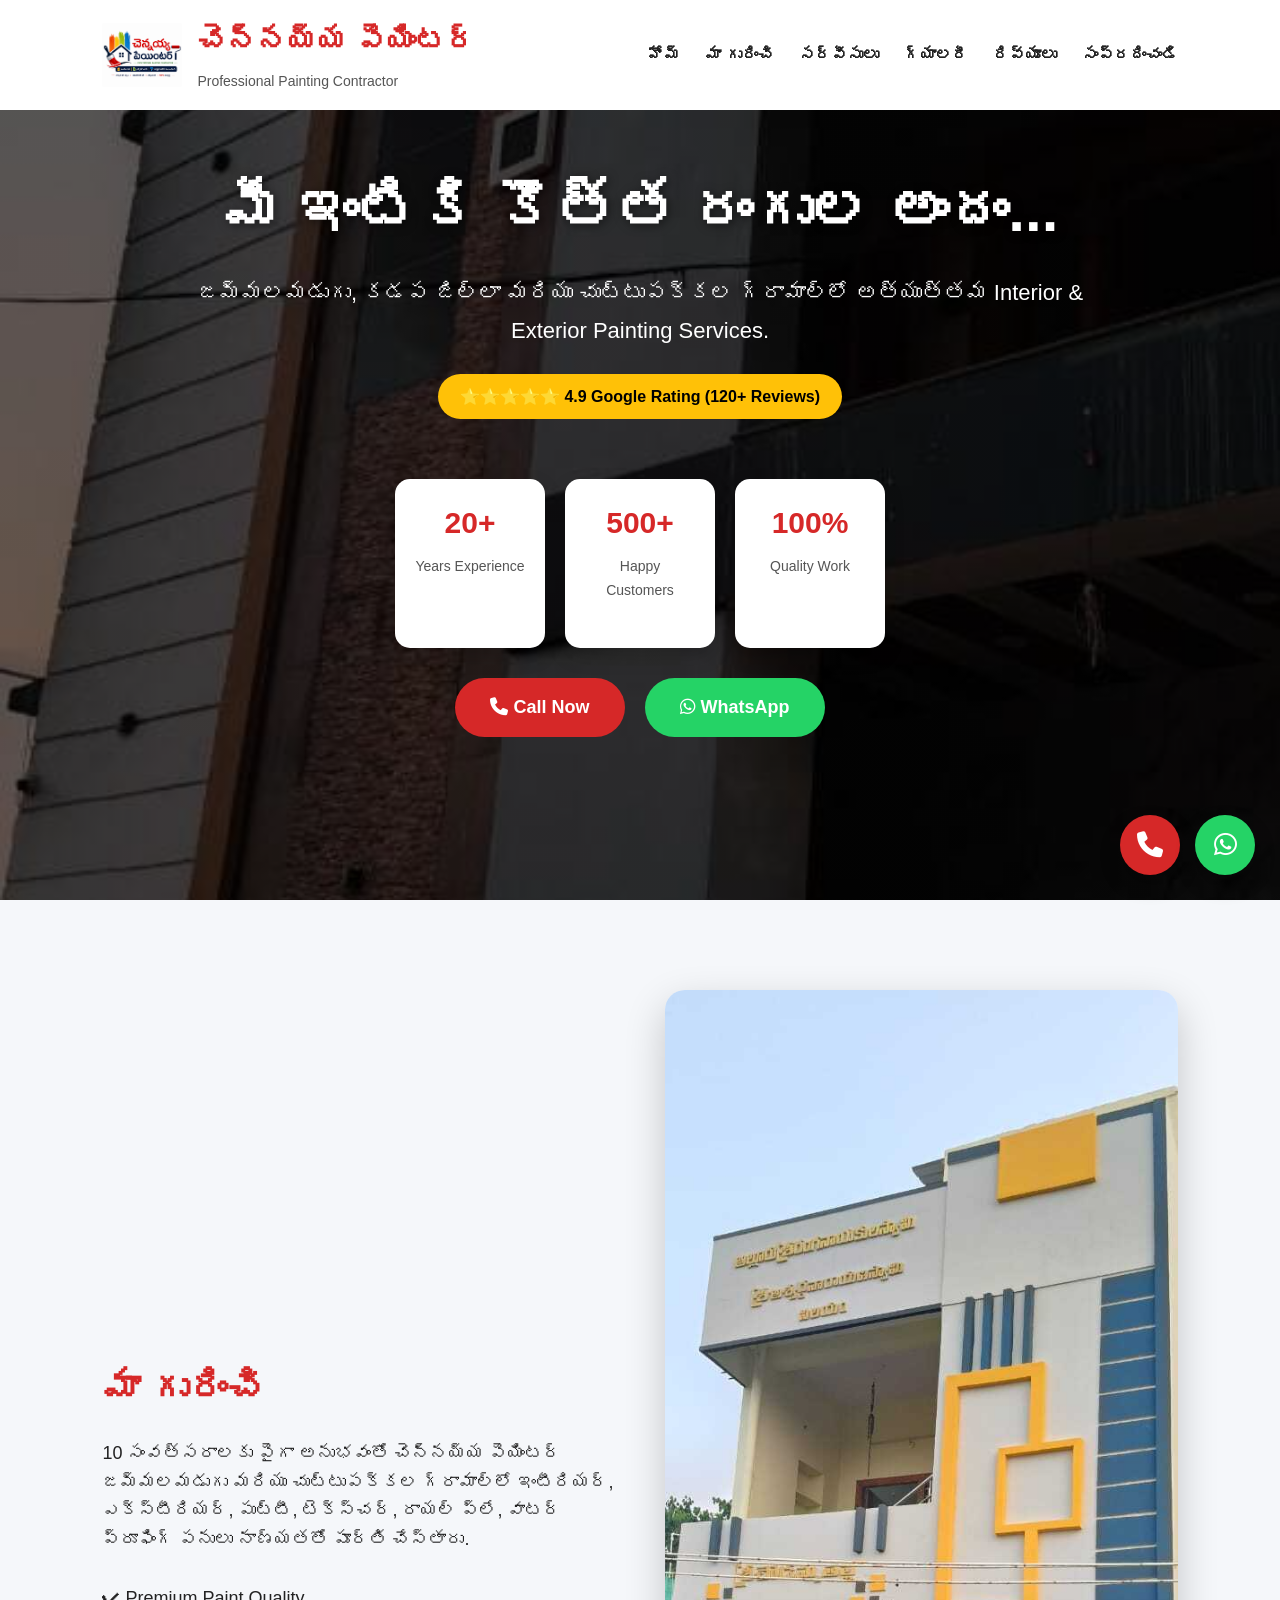
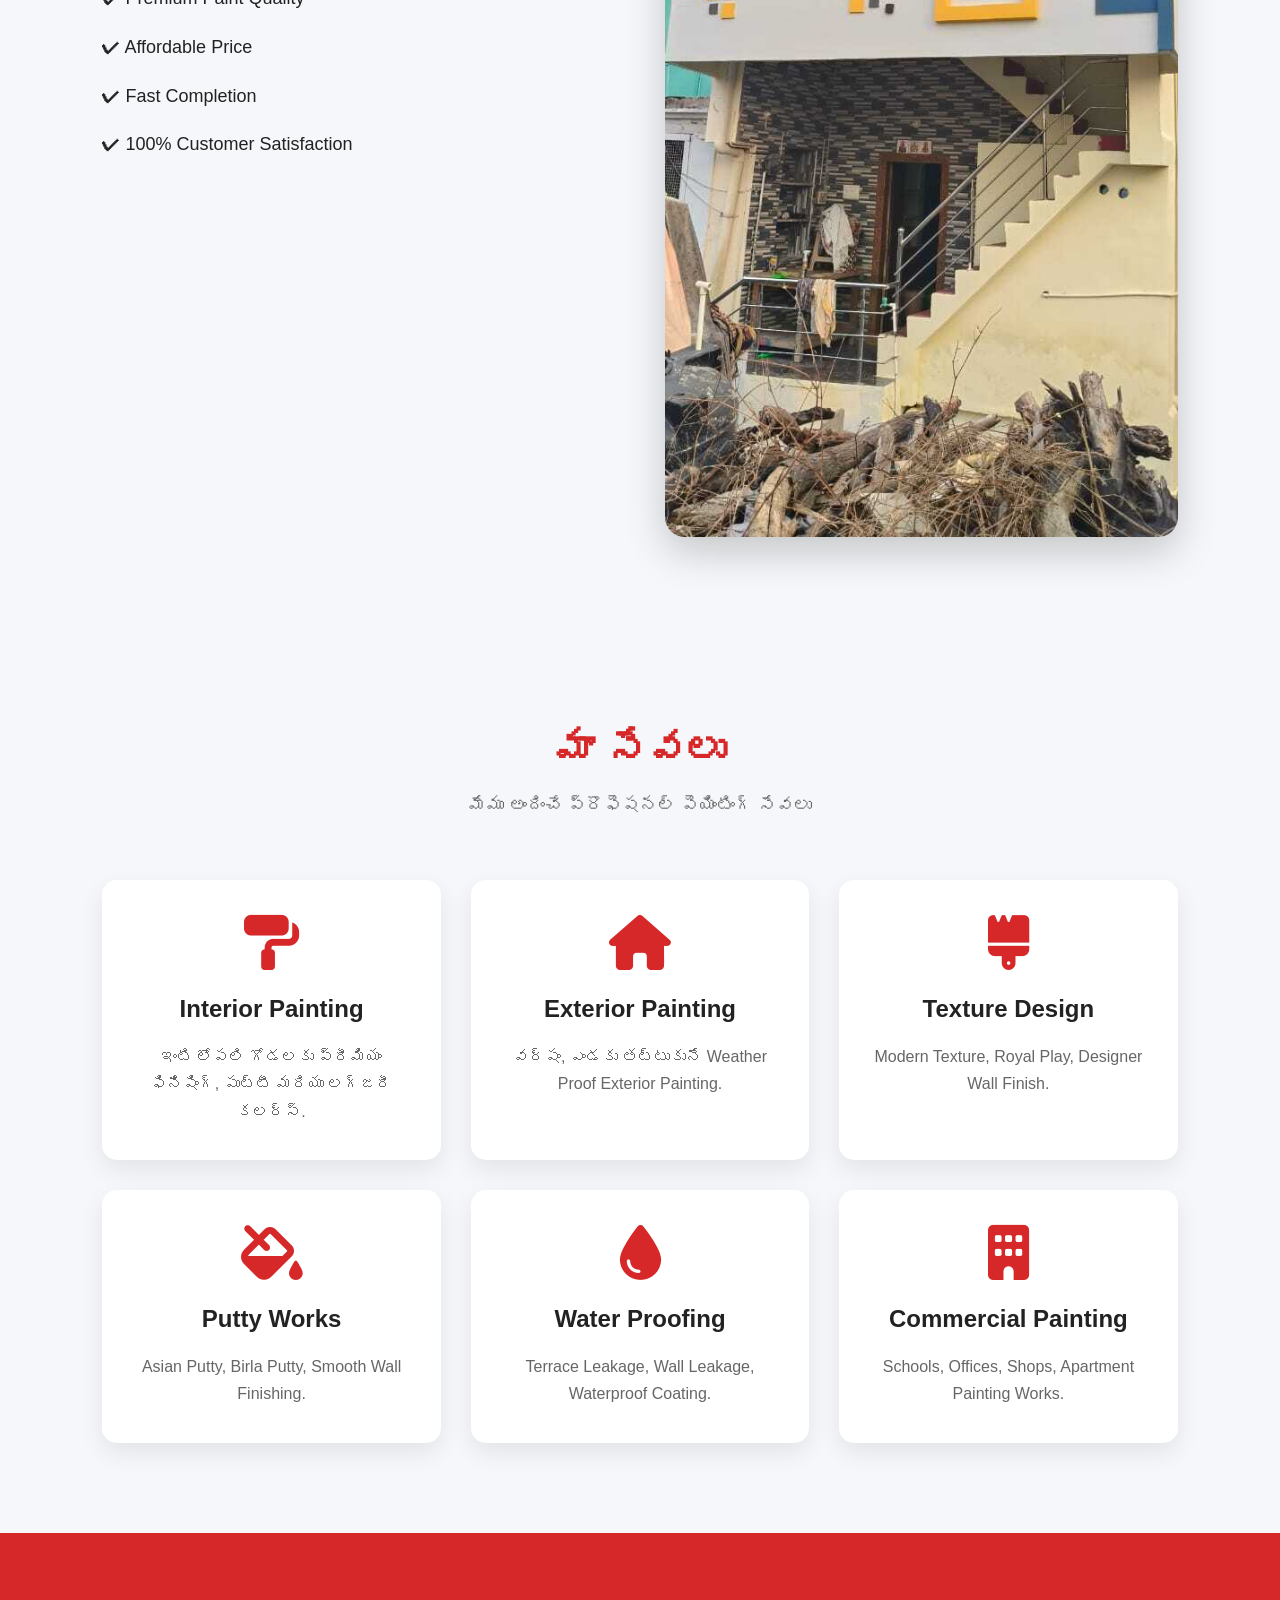
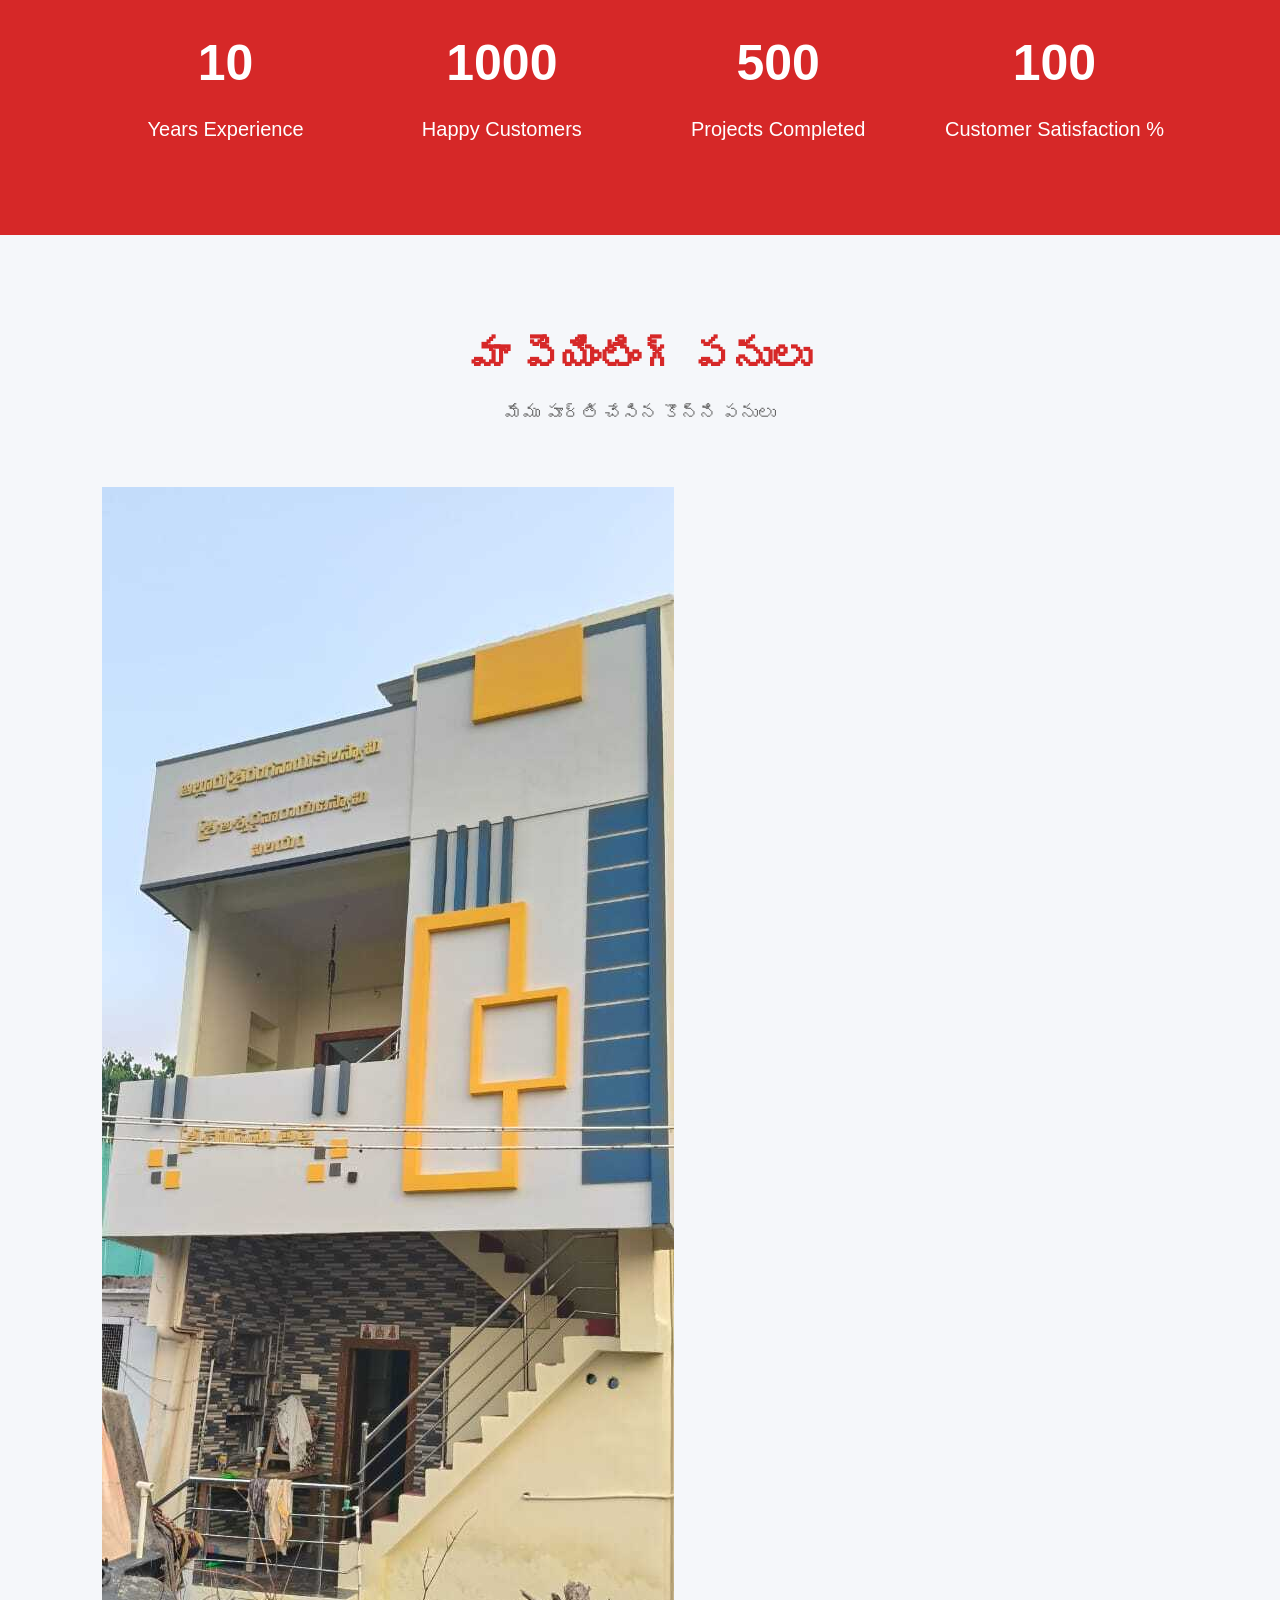
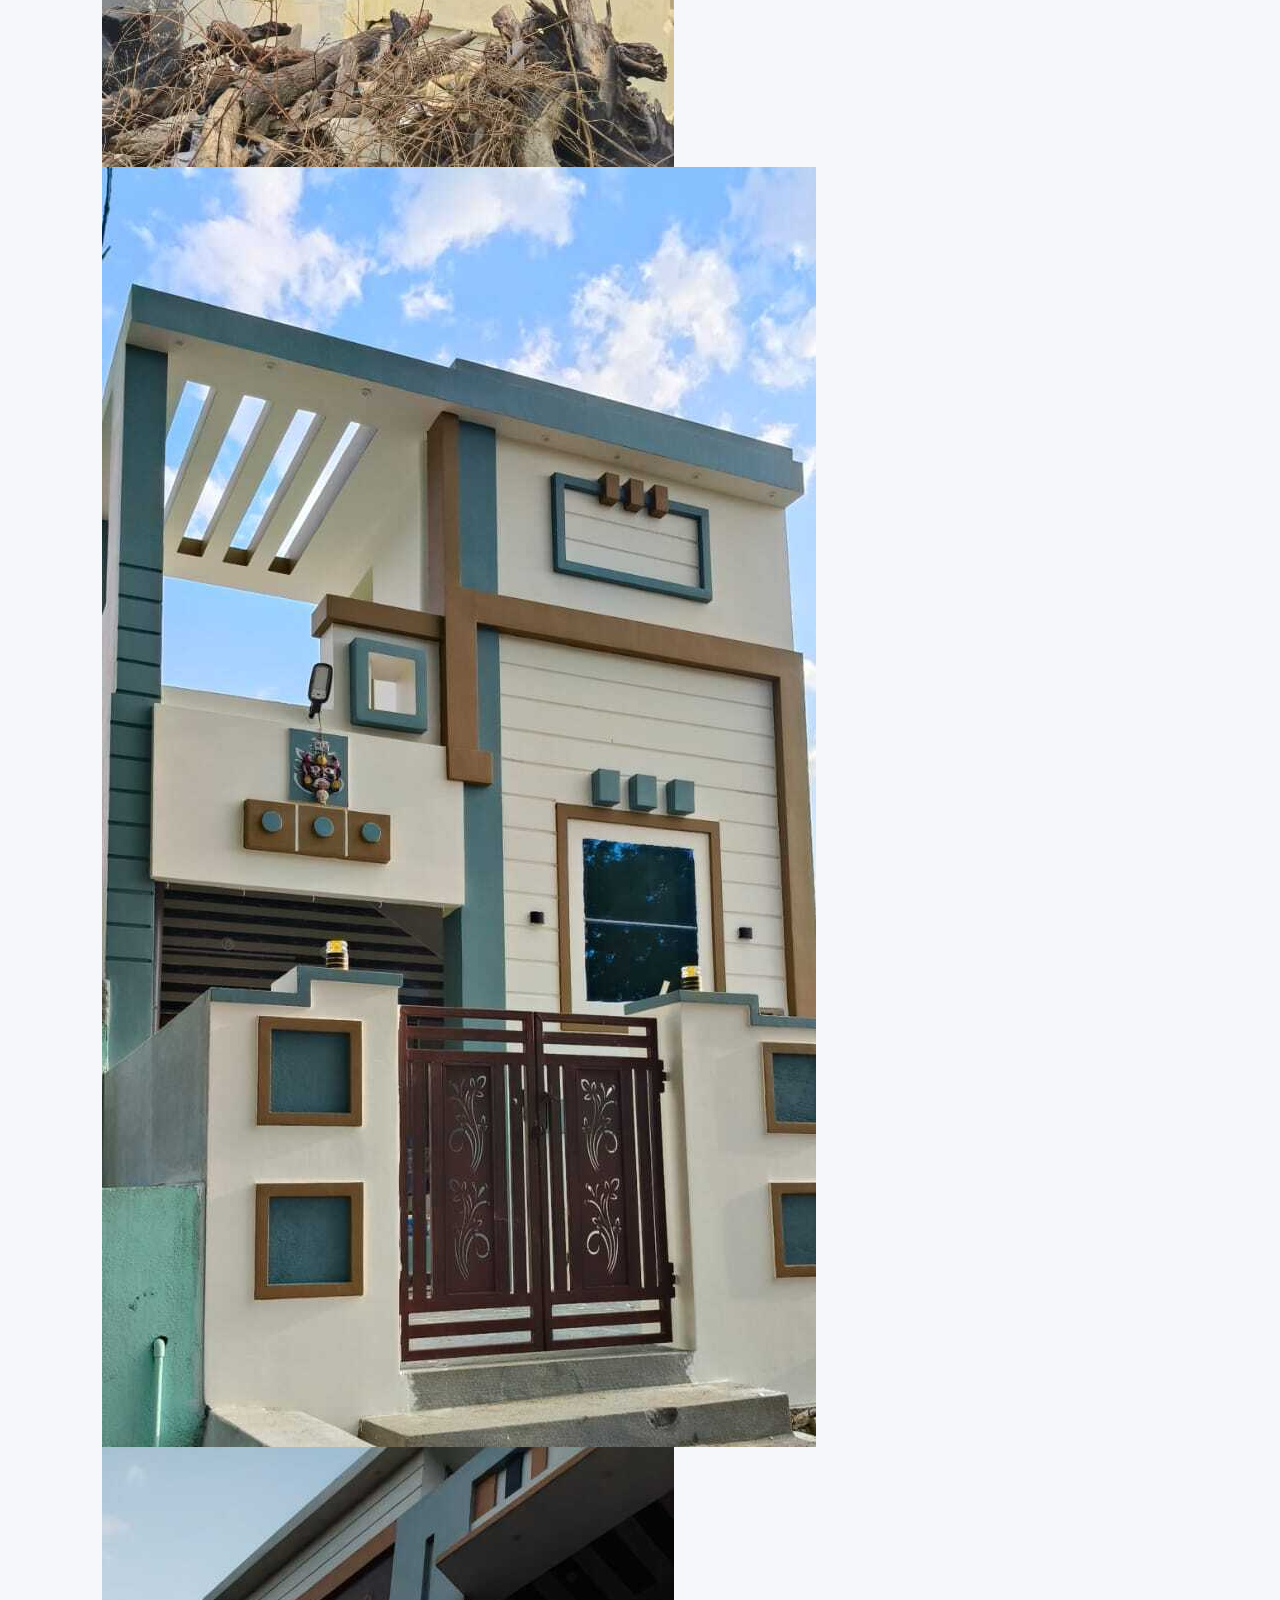
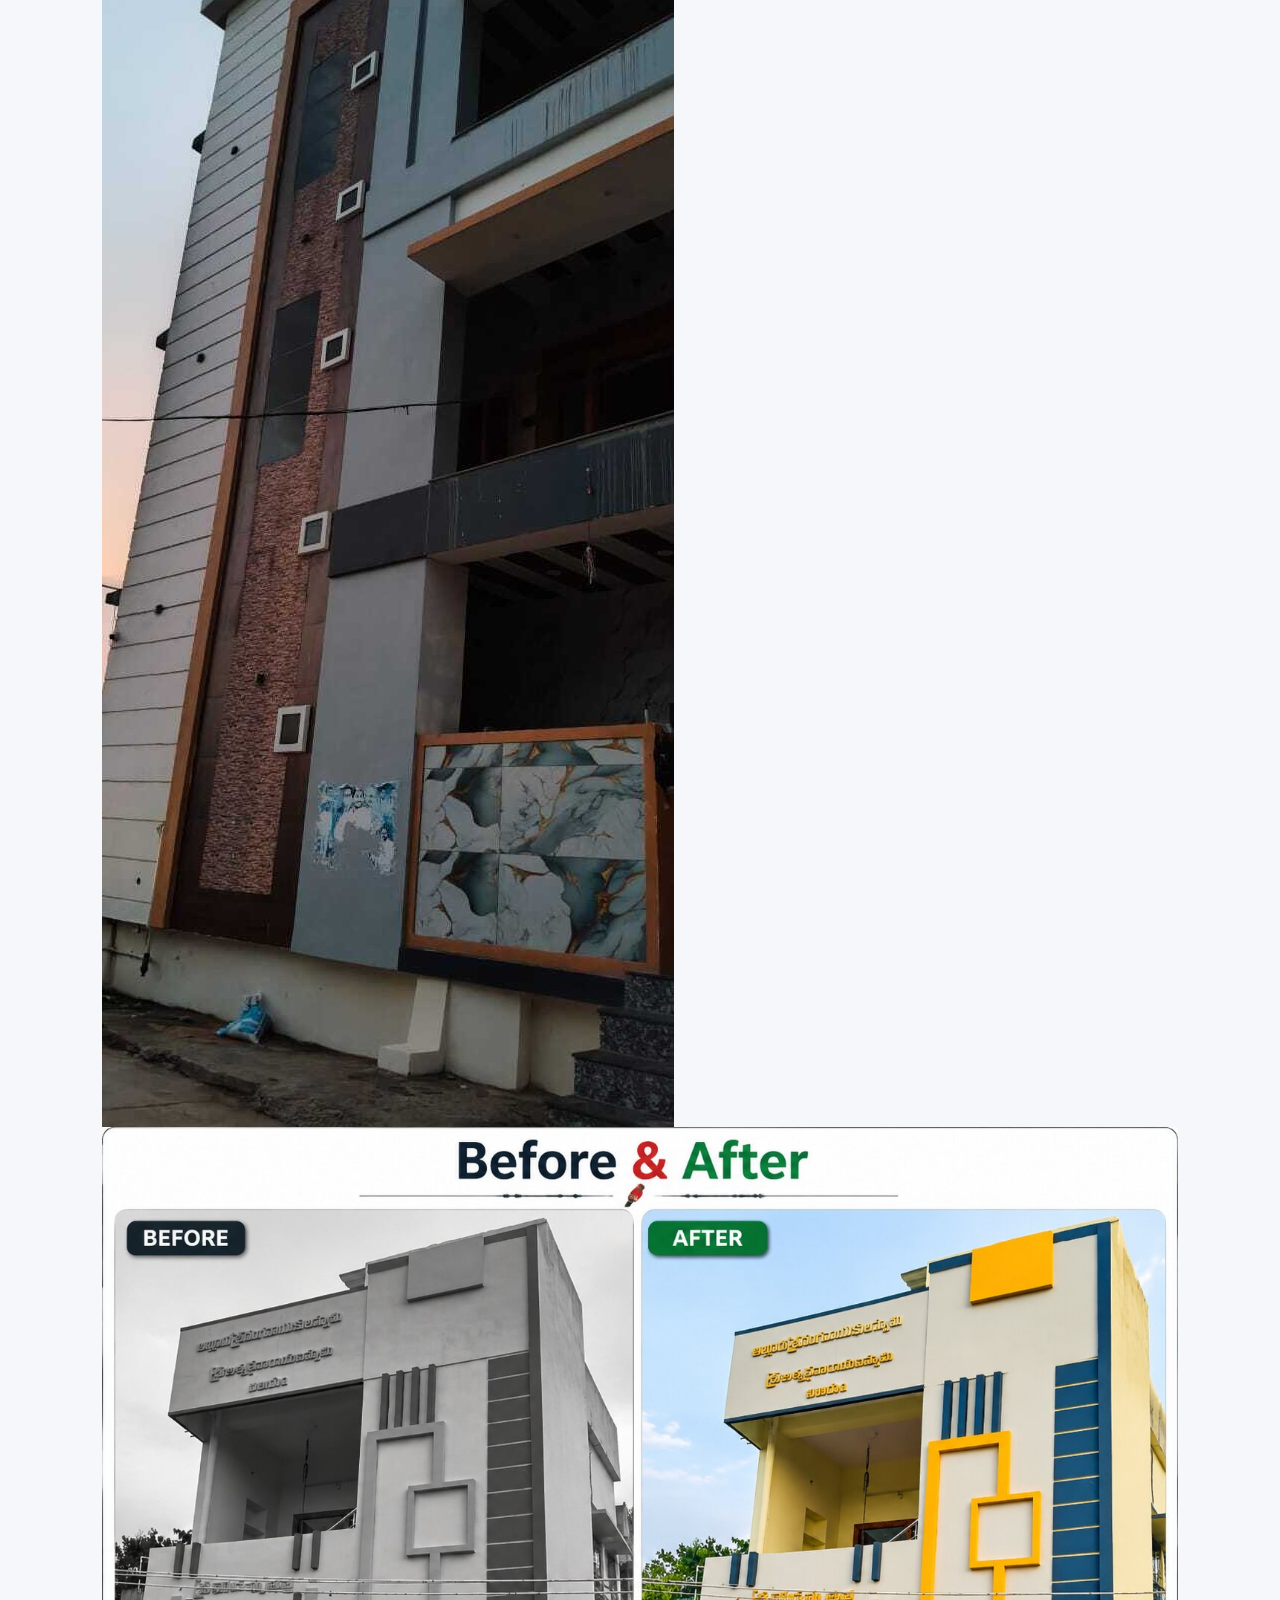
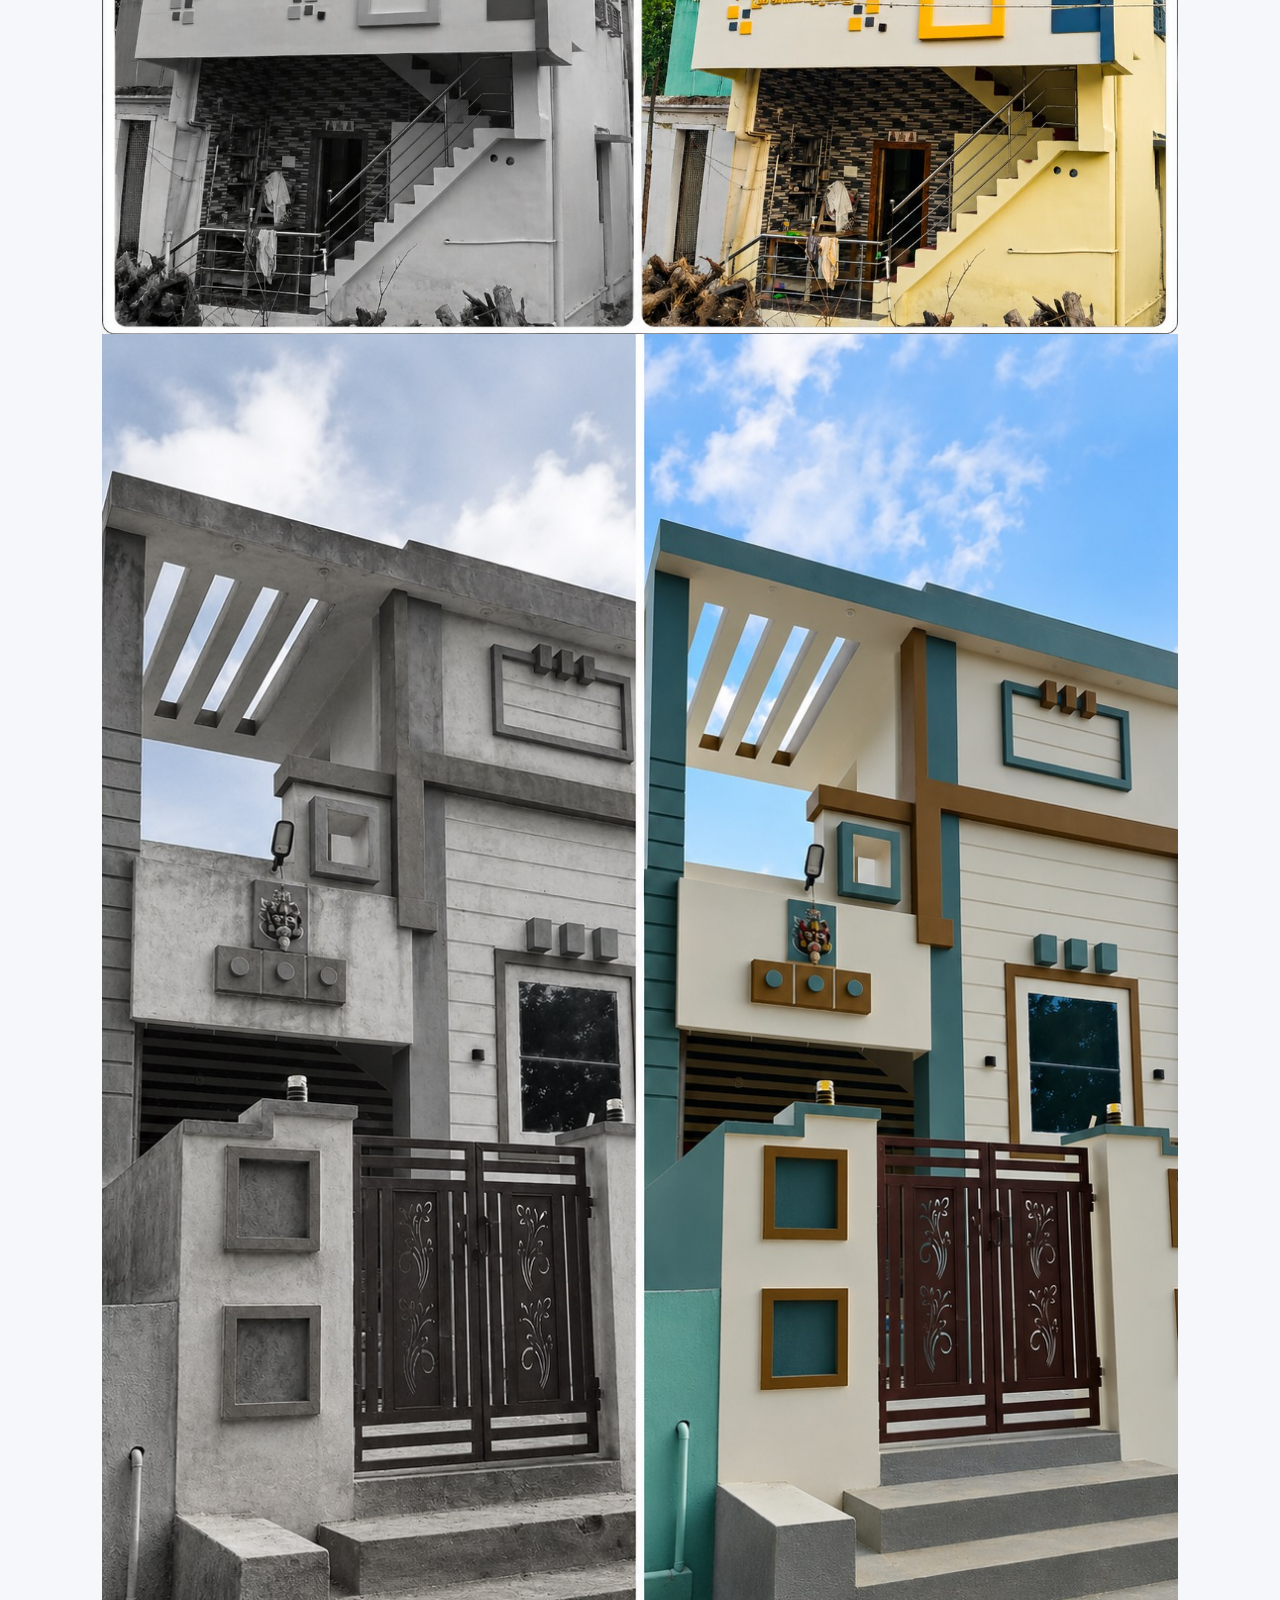
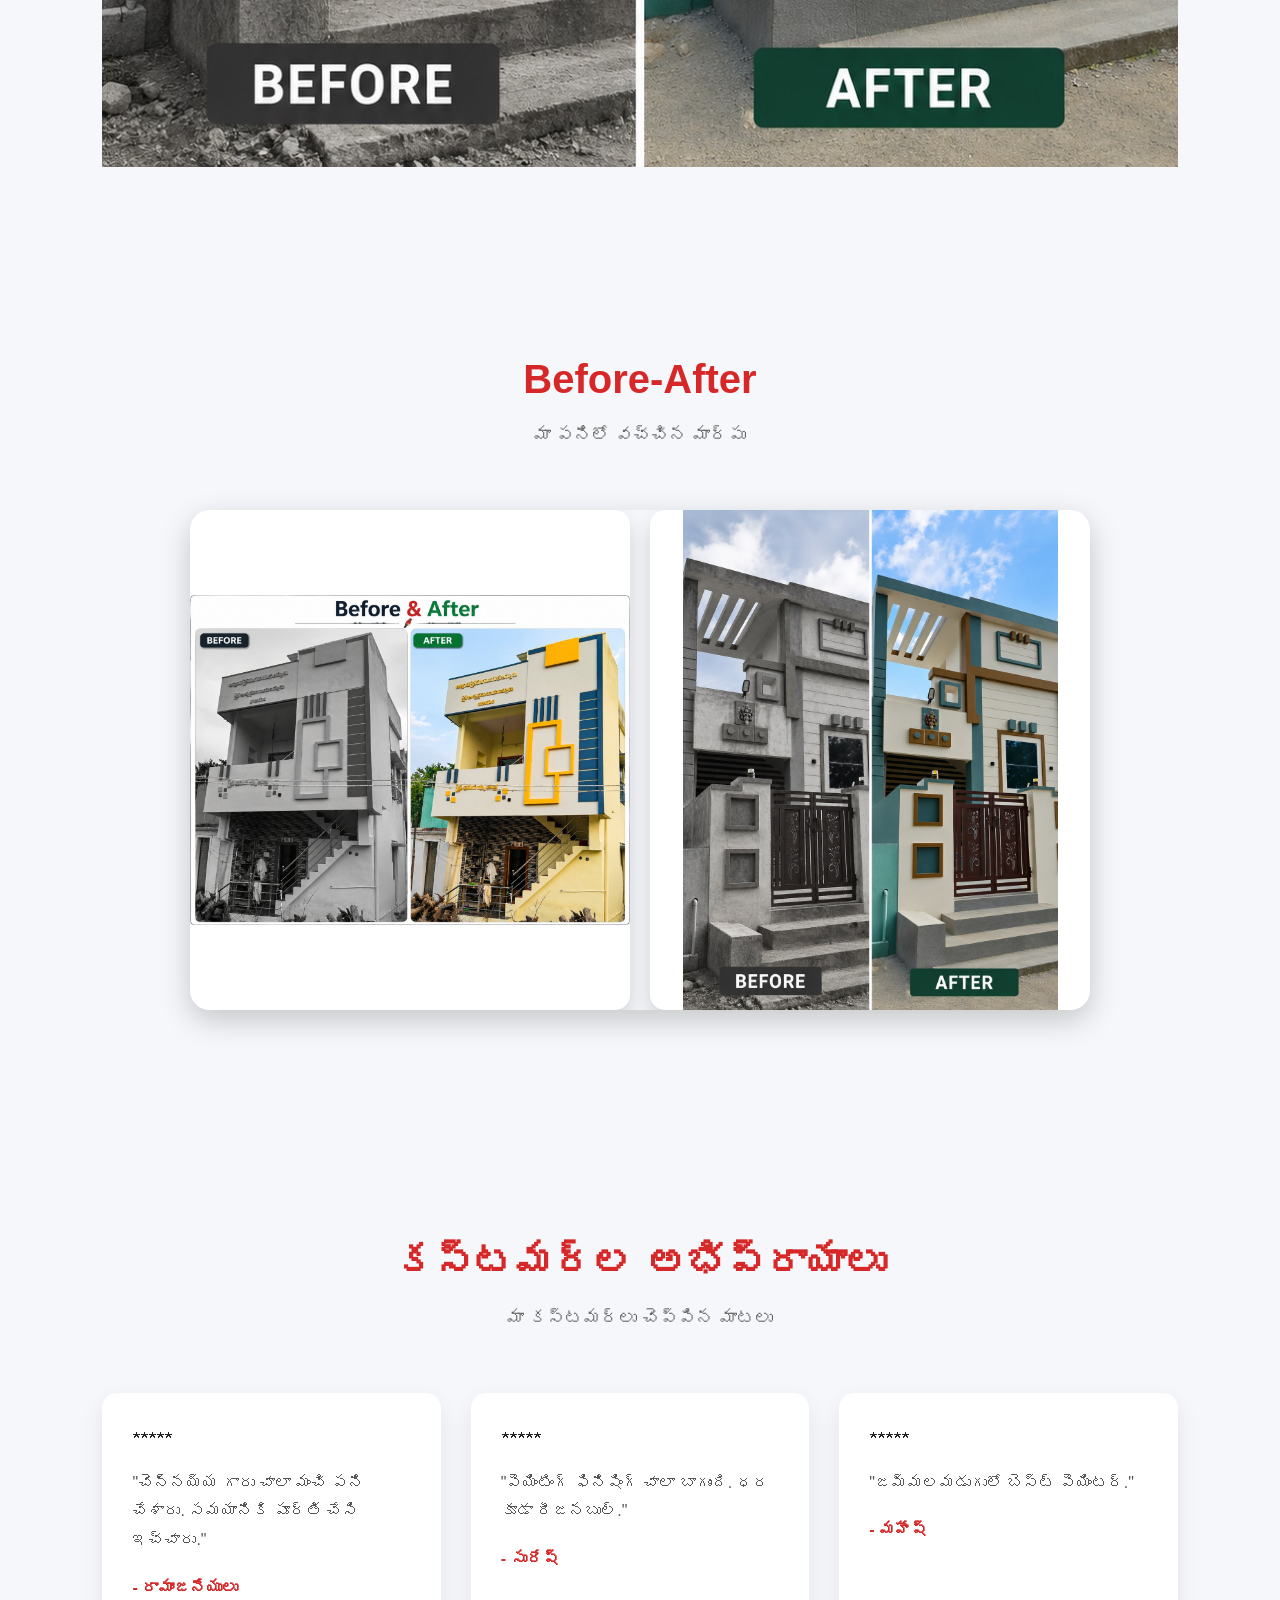
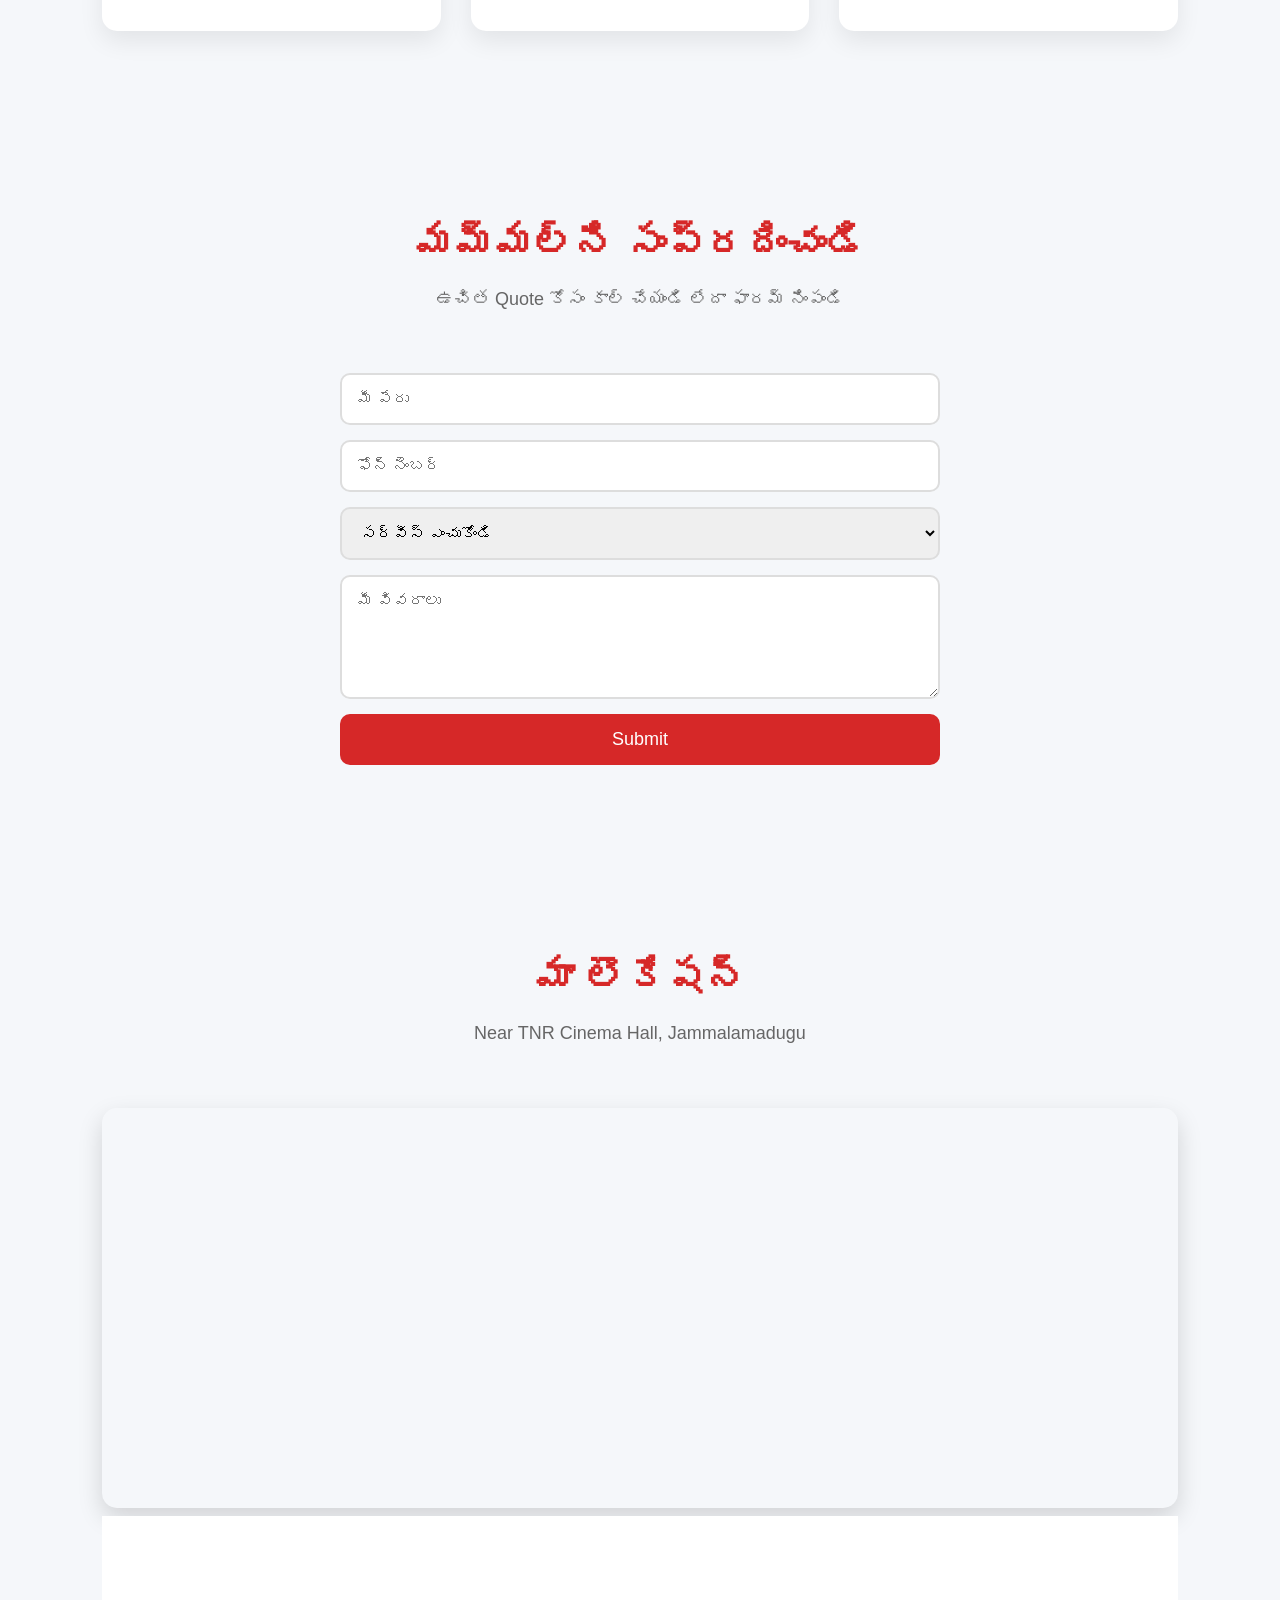
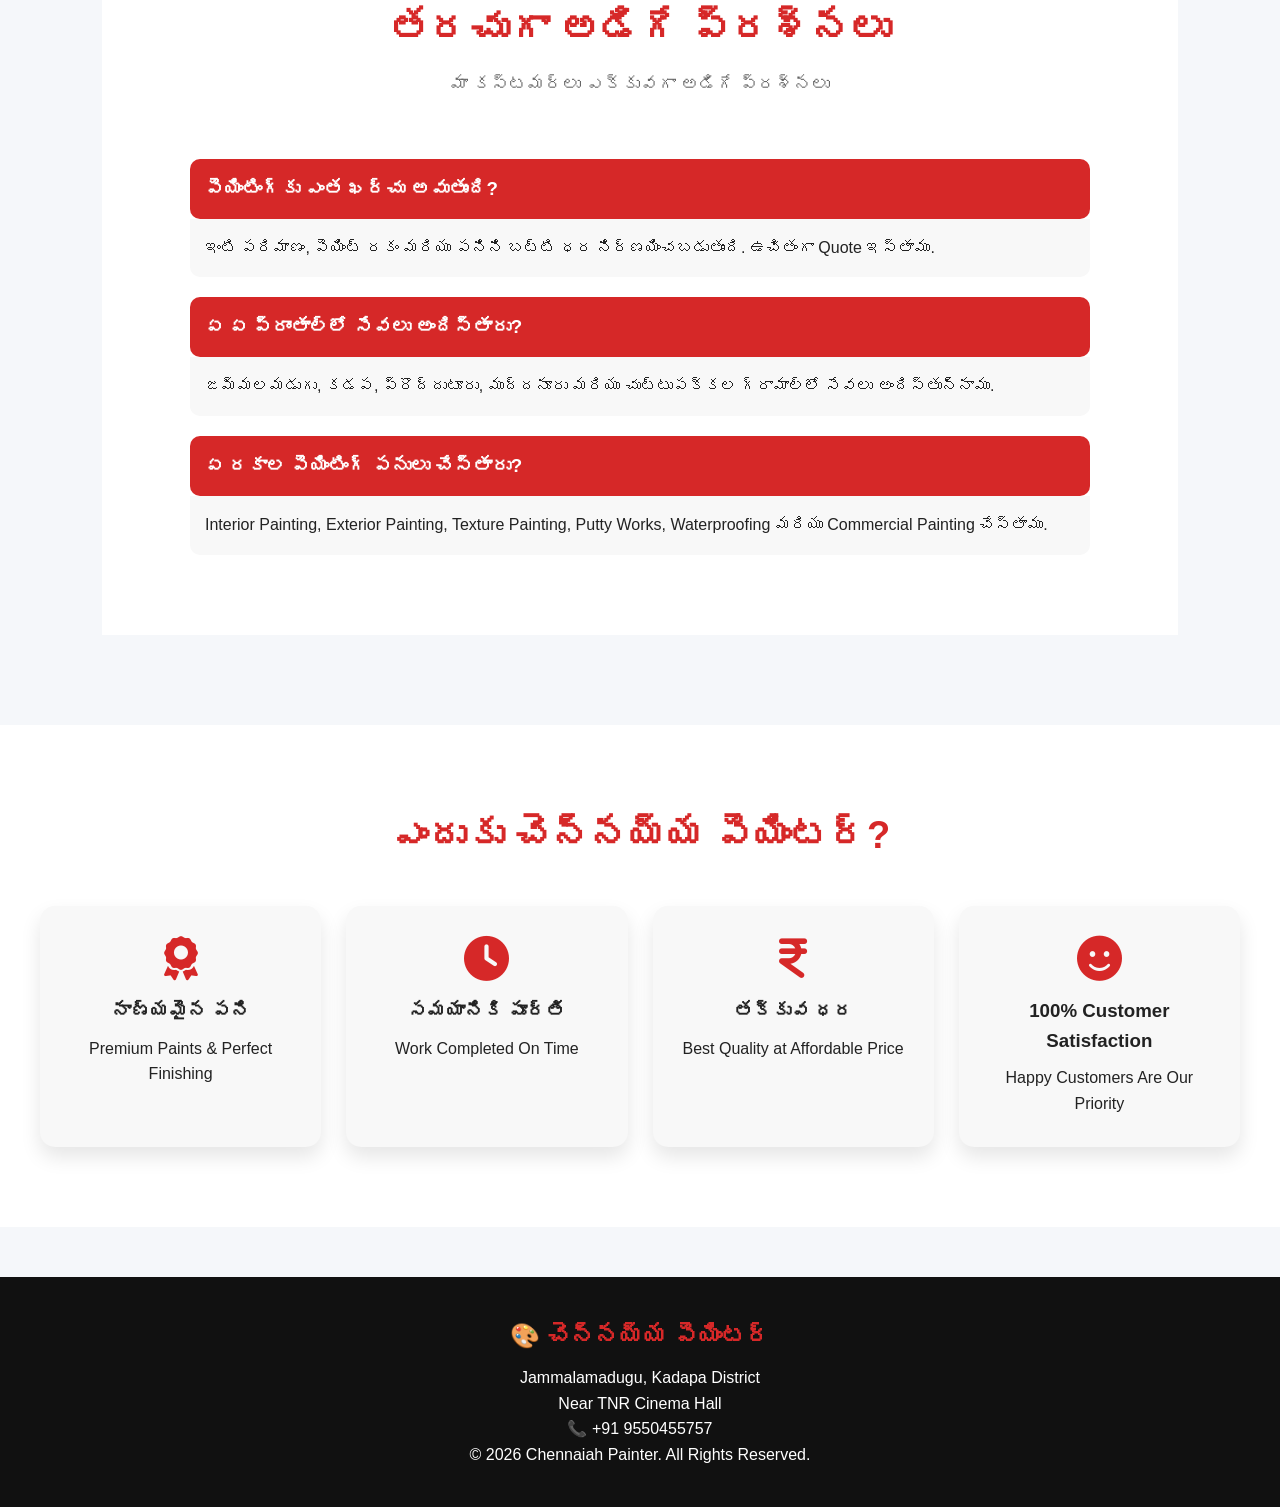
<file: index.html>
<!DOCTYPE html>
<html lang="te">

<head>
    <meta charset="UTF-8">
    <meta name="viewport" content="width=device-width, initial-scale=1.0">

    <title>Best Painter in Jammalamadugu | Chennaiah Painter | House Painting Contractor</title>

    <meta name="description"
        content="Best Painter in Jammalamadugu. Chennaiah Painter provides Interior Painting, Exterior Painting, Texture Painting, Putty Works and Waterproofing services in Jammalamadugu, Kadapa. Call 9550455757.">

    <meta name="keywords"
        content="Best Painter in Jammalamadugu, Chennaiah Painter, House Painter Jammalamadugu, Painting Contractor Jammalamadugu, Interior Painting, Exterior Painting, Texture Painting, Waterproofing, Putty Works, Kadapa Painter">

    <meta name="author" content="Chennaiah Painter">

    <link rel="icon" href="logo.png">
    <link rel="canonical" href="https://chennaiahychennaiah4-sys.github.io/Chennayya-Painter-Contractor/">

<meta name="robots" content="index, follow">

<meta property="og:title" content="Best Painter in Jammalamadugu | Chennaiah Painter">

<meta property="og:description" content="Professional Interior Painting, Exterior Painting, Texture Painting & Waterproofing Services in Jammalamadugu.">

<meta property="og:url" content="https://chennaiahychennaiah4-sys.github.io/Chennayya-Painter-Contractor/">

<meta property="og:type" content="website">

    <link rel="stylesheet" href="style.css">

    <link rel="stylesheet"
        href="https://cdnjs.cloudflare.com/ajax/libs/font-awesome/6.6.0/css/all.min.css">
<script type="application/ld+json">
{
  "@context":"https://schema.org",
  "@type":"HousePainter",
  "name":"Chennaiah Painter",
  "image":"https://chennaiahychennaiah4-sys.github.io/Chennayya-Painter-Contractor/logo.png",
  "url":"https://chennaiahychennaiah4-sys.github.io/Chennayya-Painter-Contractor/",
  "telephone":"+91-9550455757",
  "address":{
    "@type":"PostalAddress",
    "streetAddress":"Near TNR Cinema Hall",
    "addressLocality":"Jammalamadugu",
    "addressRegion":"Andhra Pradesh",
    "postalCode":"516434",
    "addressCountry":"IN"
  },
  "areaServed":[
    "Jammalamadugu",
    "Kadapa",
    "Proddatur",
    "Muddanur"
  ],
  "priceRange":"₹₹",
  "sameAs":[
    "https://maps.app.goo.gl/NQpuGH22xqpsqf6J9"
  ]
}
</script>
</head>

<body>

<header>

<div class="logo">

<img src="logo.png" alt="Chennaiah Painter Logo">

<div>

<h2>చెన్నయ్య పెయింటర్</h2>

<p>Professional Painting Contractor</p>

</div>

</div>

<nav>

<ul>

<li><a href="#home">హోమ్</a></li>

<li><a href="#about">మా గురించి</a></li>

<li><a href="#services">సర్వీసులు</a></li>

<li><a href="#gallery">గ్యాలరీ</a></li>

<li><a href="#reviews">రివ్యూలు</a></li>

<li><a href="#contact">సంప్రదించండి</a></li>

</ul>

</nav>

</header>



<section class="hero" id="home">

<div class="hero-content">

<h1>

మీ ఇంటికి కొత్త రంగుల అందం...

</h1>

<p>

జమ్మలమడుగు, కడప జిల్లా మరియు చుట్టుపక్కల గ్రామాల్లో

అత్యుత్తమ Interior & Exterior Painting Services.

</p>

<div class="rating">

⭐⭐⭐⭐⭐

<span>

4.9 Google Rating (120+ Reviews)

</span>

</div>
<div class="hero-boxes">

<div class="box">
<h3>20+</h3>
<p>Years Experience</p>
</div>

<div class="box">
<h3>500+</h3>
<p>Happy Customers</p>
</div>

<div class="box">
<h3>100%</h3>
<p>Quality Work</p>
</div>

</div>
<div class="hero-buttons">

<a href="tel:+919550455757" class="call-btn">

<i class="fa-solid fa-phone"></i>

Call Now

</a>

<a href="https://wa.me/919550455757"

target="_blank"

class="whatsapp-btn">

<i class="fa-brands fa-whatsapp"></i>

WhatsApp

</a>

</div>

</div>

</section>



<section class="about" id="about">

<div class="container">

<div class="about-text">

<h2>మా గురించి</h2>

<p>

10 సంవత్సరాలకు పైగా అనుభవంతో

చెన్నయ్య పెయింటర్ జమ్మలమడుగు మరియు

చుట్టుపక్కల గ్రామాల్లో

ఇంటీరియర్, ఎక్స్‌టీరియర్,

పుట్టీ, టెక్స్చర్,

రాయల్ ప్లే,

వాటర్ ప్రూఫింగ్

పనులు నాణ్యతతో పూర్తి చేస్తారు.

</p>

<ul>

<li>✔ Premium Paint Quality</li>

<li>✔ Affordable Price</li>

<li>✔ Fast Completion</li>

<li>✔ 100% Customer Satisfaction</li>

</ul>

</div>

<div class="about-image">

<img src="work1.jpg" alt="Painting">

</div>

</div>

</section><!-- ================= SERVICES ================= -->

<section class="services" id="services">

<div class="section-title">
<h2>మా సేవలు</h2>
<p>మేము అందించే ప్రొఫెషనల్ పెయింటింగ్ సేవలు</p>
</div>

<div class="service-container">

<div class="service-card">
<i class="fa-solid fa-paint-roller"></i>
<h3>Interior Painting</h3>
<p>
ఇంటి లోపలి గోడలకు ప్రీమియం ఫినిషింగ్,
పుట్టీ మరియు లగ్జరీ కలర్స్.
</p>
</div>

<div class="service-card">
<i class="fa-solid fa-house"></i>
<h3>Exterior Painting</h3>
<p>
వర్షం, ఎండకు తట్టుకునే
Weather Proof Exterior Painting.
</p>
</div>

<div class="service-card">
<i class="fa-solid fa-brush"></i>
<h3>Texture Design</h3>
<p>
Modern Texture,
Royal Play,
Designer Wall Finish.
</p>
</div>

<div class="service-card">
<i class="fa-solid fa-fill-drip"></i>
<h3>Putty Works</h3>
<p>
Asian Putty,
Birla Putty,
Smooth Wall Finishing.
</p>
</div>

<div class="service-card">
<i class="fa-solid fa-droplet"></i>
<h3>Water Proofing</h3>
<p>
Terrace Leakage,
Wall Leakage,
Waterproof Coating.
</p>
</div>

<div class="service-card">
<i class="fa-solid fa-building"></i>
<h3>Commercial Painting</h3>
<p>
Schools,
Offices,
Shops,
Apartment Painting Works.
</p>
</div>

</div>

</section>

<!-- ================= EXPERIENCE ================= -->

<section class="experience">

<div class="exp-box">
    <h2 class="counter" data-target="10">0</h2>
    <p>Years Experience</p>
</div>

<div class="exp-box">
    <h2 class="counter" data-target="1000">0</h2>
    <p>Happy Customers</p>
</div>

<div class="exp-box">
    <h2 class="counter" data-target="500">0</h2>
    <p>Projects Completed</p>
</div>

<div class="exp-box">
    <h2 class="counter" data-target="100">0</h2>
    <p>Customer Satisfaction %</p>
</div>

</section>

<!-- ================= GALLERY ================= -->

<section id="gallery" class="gallery">

<div class="section-title">
<h2>మా పెయింటింగ్ పనులు</h2>
<p>మేము పూర్తి చేసిన కొన్ని పనులు</p>
</div>

<div class="slider">
    <div class="slides">
        <img src="work1.jpg">
        <img src="work2.jpg">
        <img src="work3.jpg">
        <img src="Before & After.jpg">
        <img src="Before - After.jpg">
    </div>
</div>

</section>

<!-- ================= BEFORE AFTER ================= -->

<section class="before-after">

<div class="section-title">
<h2>Before-After</h2>
<p>మా పనిలో వచ్చిన మార్పు</p>
</div>

<div class="before-after-box">

<img src="Before & After.jpg" alt="Before & After Painting">
    <img src="Before - After.jpg" alt="Second Before & After">

</div>

</section>

<!-- ================= REVIEWS ================= -->

<section id="reviews" class="reviews">

<div class="section-title">
<h2>కస్టమర్ల అభిప్రాయాలు</h2>
<p>మా కస్టమర్లు చెప్పిన మాటలు</p>
</div>

<div class="review-container">

<div class="review-card">
★★★★★
<p>
"చెన్నయ్య గారు చాలా మంచి పని చేశారు.
సమయానికి పూర్తి చేసి ఇచ్చారు."
</p>
<h4>- రామాంజనేయులు</h4>
</div>

<div class="review-card">
★★★★★
<p>
"పెయింటింగ్ ఫినిషింగ్ చాలా బాగుంది.
ధర కూడా రీజనబుల్."
</p>
<h4>- సురేష్</h4>
</div>

<div class="review-card">
★★★★★
<p>
"జమ్మలమడుగులో బెస్ట్ పెయింటర్."
</p>
<h4>- మహేష్</h4>
</div>

</div>

</section>

<!-- ================= CONTACT ================= -->

<section id="contact" class="contact">

<div class="section-title">
<h2>మమ్మల్ని సంప్రదించండి</h2>
<p>ఉచిత Quote కోసం కాల్ చేయండి లేదా ఫారమ్ నింపండి</p>
</div>

<form>

<input type="text" placeholder="మీ పేరు" required>

<input type="tel" placeholder="ఫోన్ నెంబర్" required>

<select required>
<option>సర్వీస్ ఎంచుకోండి</option>
<option>Interior Painting</option>
<option>Exterior Painting</option>
<option>Texture Painting</option>
<option>Water Proofing</option>
</select>

<textarea
placeholder="మీ వివరాలు"
rows="5"></textarea>

<button type="submit">
Submit
</button>

</form>

</section>

<!-- ================= MAP ================= -->

<section class="map">

<div class="section-title">
<h2>మా లొకేషన్</h2>
<p>Near TNR Cinema Hall, Jammalamadugu</p>
</div>

<iframe
src="https://www.google.com/maps?q=TNR+Cinema+Hall+Jammalamadugu&output=embed"
width="100%"
height="400"
style="border:0;"
allowfullscreen=""
loading="lazy">
</iframe>
<section class="faq">

<div class="section-title">
<h2>తరచుగా అడిగే ప్రశ్నలు</h2>
<p>మా కస్టమర్లు ఎక్కువగా అడిగే ప్రశ్నలు</p>
</div>

<div class="faq-box">
<h3>పెయింటింగ్‌కు ఎంత ఖర్చు అవుతుంది?</h3>
<p>ఇంటి పరిమాణం, పెయింట్ రకం మరియు పనిని బట్టి ధర నిర్ణయించబడుతుంది. ఉచితంగా Quote ఇస్తాము.</p>

<h3>ఏ ఏ ప్రాంతాల్లో సేవలు అందిస్తారు?</h3>
<p>జమ్మలమడుగు, కడప, ప్రొద్దుటూరు, ముద్దనూరు మరియు చుట్టుపక్కల గ్రామాల్లో సేవలు అందిస్తున్నాము.</p>

<h3>ఏ రకాల పెయింటింగ్ పనులు చేస్తారు?</h3>
<p>Interior Painting, Exterior Painting, Texture Painting, Putty Works, Waterproofing మరియు Commercial Painting చేస్తాము.</p>
</div>

</section>
</section>
<!-- WHY CHOOSE US -->

<section class="why-us">

<h2>ఎందుకు చెన్నయ్య పెయింటర్?</h2>

<div class="why-container">

<div class="why-box">
<i class="fa-solid fa-award"></i>
<h3>నాణ్యమైన పని</h3>
<p>Premium Paints & Perfect Finishing</p>
</div>

<div class="why-box">
<i class="fa-solid fa-clock"></i>
<h3>సమయానికి పూర్తి</h3>
<p>Work Completed On Time</p>
</div>

<div class="why-box">
<i class="fa-solid fa-indian-rupee-sign"></i>
<h3>తక్కువ ధర</h3>
<p>Best Quality at Affordable Price</p>
</div>

<div class="why-box">
<i class="fa-solid fa-face-smile"></i>
<h3>100% Customer Satisfaction</h3>
<p>Happy Customers Are Our Priority</p>
</div>

</div>

</section>

<!-- ================= FLOATING BUTTONS ================= -->

<a href="tel:+919550455757" class="call-float">

<i class="fa-solid fa-phone"></i>

</a>

<a href="https://wa.me/919550455757"

target="_blank"

class="whatsapp-float">

<i class="fa-brands fa-whatsapp"></i>

</a>

<!-- ================= FOOTER ================= -->

<footer>

<h2>🎨 చెన్నయ్య పెయింటర్</h2>

<p>

Jammalamadugu, Kadapa District

<br>

Near TNR Cinema Hall

</p>

<p>

📞 +91 9550455757

</p>

<p>

© 2026 Chennaiah Painter.

All Rights Reserved.

</p>

</footer>

<script src="script.js"></script>

</body>
</html>
</file>
<file: style.css>
/* ===========================
   CHENNAIAH PAINTER
   STYLE.CSS - PART 1
=========================== */

*{
margin:0;
padding:0;
box-sizing:border-box;
scroll-behavior:smooth;
font-family:'Segoe UI',sans-serif;
}

body{
background:#f5f7fa;
color:#222;
line-height:1.6;
overflow-x:hidden;
}

a{
text-decoration:none;
}

img{
max-width:100%;
display:block;
}

/* HEADER */

header{
position:fixed;
top:0;
left:0;
width:100%;
background:#ffffff;
display:flex;
justify-content:space-between;
align-items:center;
padding:15px 8%;
box-shadow:0 5px 20px rgba(0,0,0,.1);
z-index:999;
}

.logo{
display:flex;
align-items:center;
gap:15px;
}

.logo img{
width:80px;
height:80px;
object-fit:contain;
border-radius:12px;
}

.logo h2{
color:#d62828;
font-size:30px;
font-weight:700;
margin-bottom:5px;
}

.logo p{
font-size:14px;
color:#555;
}

nav ul{
display:flex;
list-style:none;
gap:25px;
}

nav ul li a{
color:#222;
font-weight:600;
transition:.3s;
}

nav ul li a:hover{
color:#d62828;
}

/* HERO */

.hero{
    min-height:100vh;
    display:flex;
    align-items:center;
    justify-content:center;
    text-align:center;
    padding:120px 20px;
    background:
    linear-gradient(rgba(0,0,0,.60),rgba(0,0,0,.60)),
    url("work3.jpg");
    background-size:cover;
    background-position:center;
    background-repeat:no-repeat;
    color:#fff;
}

.hero-content{
    max-width:900px;
}

.hero h1{
    font-size:60px;
    margin-bottom:15px;
    font-weight:700;
    text-shadow:2px 2px 10px rgba(0,0,0,.5);
}

.hero p{
    font-size:22px;
    margin-bottom:25px;
    line-height:1.7;
}

.rating{
    display:inline-block;
    background:#ffc107;
    color:#000;
    padding:10px 22px;
    border-radius:50px;
    font-weight:bold;
    margin-bottom:30px;
}

.hero-buttons{
    display:flex;
    justify-content:center;
    gap:20px;
    flex-wrap:wrap;
}

.call-btn,
.whatsapp-btn{
    padding:15px 35px;
    border-radius:50px;
    font-size:18px;
    font-weight:bold;
    transition:.3s;
    text-decoration:none;
}

.call-btn{
    background:#d62828;
    color:#fff;
}

.call-btn:hover{
    background:#b71c1c;
    transform:translateY(-5px);
}

.whatsapp-btn{
    background:#25d366;
    color:#fff;
}

.whatsapp-btn:hover{
    background:#1da851;
    transform:translateY(-5px);
}

/* COMMON */

section{
padding:90px 8%;
}

.section-title{
text-align:center;
margin-bottom:60px;
}

.section-title h2{
font-size:40px;
color:#d62828;
margin-bottom:10px;
}

.section-title p{
color:#666;
font-size:18px;
}

/* ABOUT */

.container{
display:grid;
grid-template-columns:1fr 1fr;
gap:50px;
align-items:center;
}

.about-image img{
border-radius:20px;
box-shadow:0 15px 40px rgba(0,0,0,.2);
}

.about-text h2{
font-size:38px;
color:#d62828;
margin-bottom:20px;
}

.about-text p{
font-size:18px;
margin-bottom:20px;
}

.about-text ul{
list-style:none;
}

.about-text ul li{
padding:10px 0;
font-size:18px;
}/* ===========================
   SERVICES
=========================== */

.service-container{
display:grid;
grid-template-columns:repeat(auto-fit,minmax(280px,1fr));
gap:30px;
}

.service-card{
background:#fff;
padding:35px;
border-radius:15px;
text-align:center;
box-shadow:0 10px 25px rgba(0,0,0,.08);
transition:.4s;
}

.service-card:hover{
transform:translateY(-10px);
}

.service-card i{
font-size:55px;
color:#d62828;
margin-bottom:20px;
}

.service-card h3{
margin-bottom:15px;
font-size:24px;
}

.service-card p{
color:#666;
line-height:1.7;
}

/* ===========================
   EXPERIENCE
=========================== */

.experience{
background:#d62828;
display:grid;
grid-template-columns:repeat(auto-fit,minmax(200px,1fr));
gap:30px;
text-align:center;
color:#fff;
}

.exp-box h2{
font-size:50px;
margin-bottom:10px;
}

.exp-box p{
font-size:20px;
}

/* ===========================
   BEFORE AFTER
=========================== */

.before-after-box{
    display:grid;
    grid-template-columns:1fr 1fr;
    gap:20px;
    max-width:1300px;
    margin:auto;
}

.before-after-box img{
    width:100%;
    height:500px;
    object-fit:contain;
    background:#fff;
    border-radius:15px;
    box-shadow:0 10px 20px rgba(0,0,0,.15);
}

/* ===========================
   REVIEWS
=========================== */

.review-container{
display:grid;
grid-template-columns:repeat(auto-fit,minmax(300px,1fr));
gap:30px;
}

.review-card{
background:#fff;
padding:30px;
border-radius:15px;
box-shadow:0 10px 25px rgba(0,0,0,.08);
transition:.3s;
}

.review-card:hover{
transform:translateY(-8px);
}

.review-card p{
margin:20px 0;
color:#555;
line-height:1.8;
}

.review-card h4{
color:#d62828;
}
/* ===========================
   CONTACT FORM
=========================== */

.contact form{
max-width:600px;
margin:auto;
display:flex;
flex-direction:column;
gap:15px;
}

.contact input,
.contact select,
.contact textarea{
padding:15px;
border:2px solid #ddd;
border-radius:10px;
font-size:16px;
outline:none;
transition:.3s;
}

.contact input:focus,
.contact select:focus,
.contact textarea:focus{
border-color:#d62828;
}

.contact button{
padding:15px;
border:none;
background:#d62828;
color:#fff;
font-size:18px;
border-radius:10px;
cursor:pointer;
transition:.3s;
}

.contact button:hover{
background:#b71c1c;
}

/* ===========================
   MAP
=========================== */

.map iframe{
border-radius:15px;
box-shadow:0 10px 25px rgba(0,0,0,.15);
}

/* ===========================
   FLOATING BUTTONS
=========================== */

.call-float,
.whatsapp-float{
position:fixed;
bottom:25px;
width:60px;
height:60px;
border-radius:50%;
display:flex;
align-items:center;
justify-content:center;
color:#fff;
font-size:26px;
box-shadow:0 10px 20px rgba(0,0,0,.3);
z-index:999;
transition:.3s;
}

.call-float{
right:100px;
background:#d62828;
}

.whatsapp-float{
right:25px;
background:#25d366;
}

.call-float:hover,
.whatsapp-float:hover{
transform:scale(1.1);
}

/* ===========================
   FOOTER
=========================== */

footer{
background:#111;
color:#fff;
text-align:center;
padding:40px 20px;
margin-top:50px;
}

footer h2{
color:#d62828;
margin-bottom:10px;
}

/* ===========================
   RESPONSIVE DESIGN
=========================== */

@media(max-width:768px){

.hero h1{
font-size:32px;
}

.hero p{
font-size:16px;
}

.container{
grid-template-columns:1fr;
}

.before-after-box{
grid-template-columns:1fr;
}

nav ul{
display:none;
}

.section-title h2{
font-size:28px;
}

}
/* Hero Statistics */

.hero-boxes{
    display:flex;
    justify-content:center;
    gap:20px;
    margin:30px 0;
    flex-wrap:wrap;
}

.hero-boxes .box{
    background:#fff;
    padding:20px;
    border-radius:15px;
    width:150px;
    text-align:center;
    box-shadow:0 8px 20px rgba(0,0,0,.15);
    transition:.3s;
}

.hero-boxes .box:hover{
    transform:translateY(-8px);
}

.hero-boxes .box h3{
    font-size:30px;
    color:#d62828;
    margin-bottom:8px;
}

.hero-boxes .box p{
    font-size:14px;
    color:#555;
}
.before-after-box{
max-width:900px;
margin:40px auto;
border-radius:20px;
overflow:hidden;
box-shadow:0 10px 30px rgba(0,0,0,.2);
}

.before-after-box img{
width:100%;
display:block;
}
/* WHY US */

.why-us{
padding:80px 20px;
background:#fff;
text-align:center;
}

.why-us h2{
font-size:38px;
color:#d62828;
margin-bottom:40px;
}

.why-container{
display:grid;
grid-template-columns:repeat(auto-fit,minmax(230px,1fr));
gap:25px;
max-width:1200px;
margin:auto;
}

.why-box{
background:#f8f8f8;
padding:30px;
border-radius:15px;
transition:.3s;
box-shadow:0 10px 20px rgba(0,0,0,.1);
}

.why-box:hover{
transform:translateY(-8px);
}

.why-box i{
font-size:45px;
color:#d62828;
margin-bottom:15px;
}

.why-box h3{
margin-bottom:10px;
}
/* FAQ */

.faq{
padding:80px 20px;
background:#fff;
}

.faq-box{
max-width:900px;
margin:auto;
}

.faq-box h3{
background:#d62828;
color:#fff;
padding:15px;
margin-top:20px;
border-radius:10px;
}

.faq-box p{
padding:15px;
background:#f8f8f8;
border-radius:0 0 10px 10px;
line-height:1.8;
}
</file>
